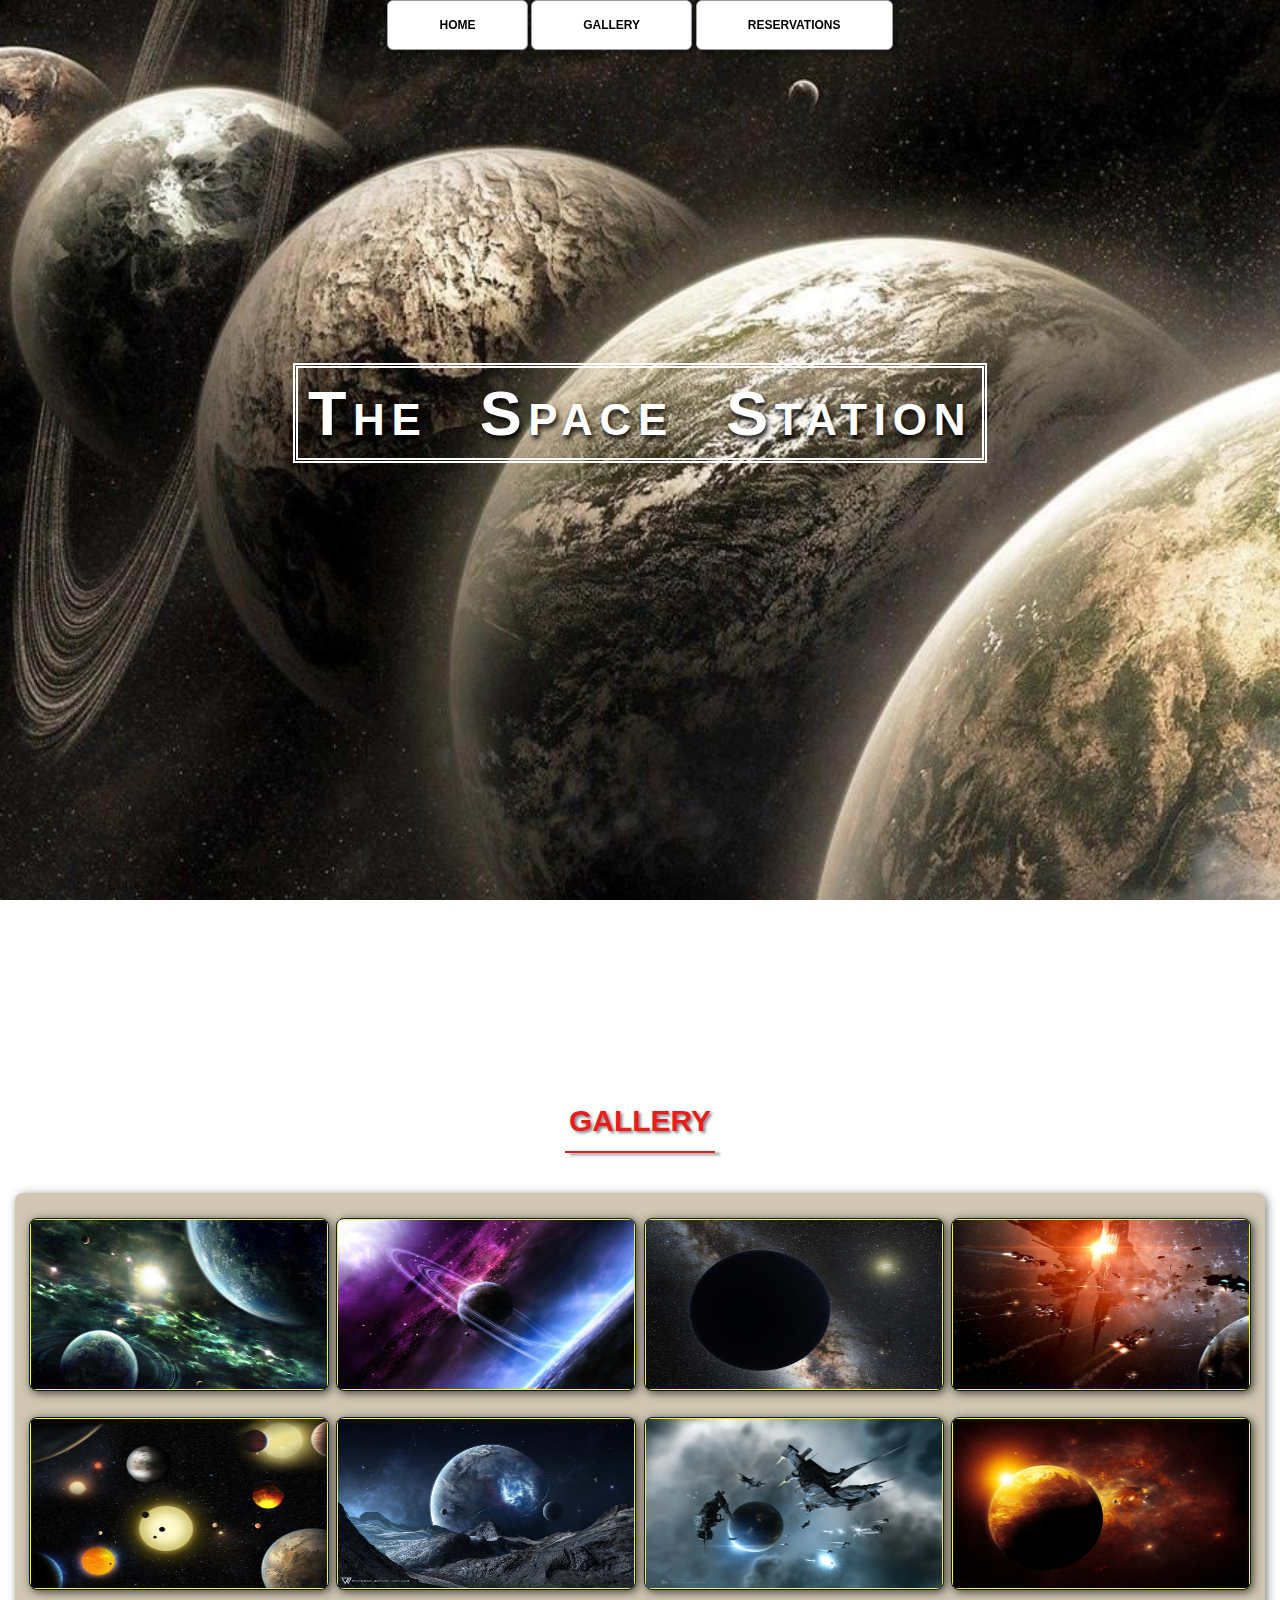
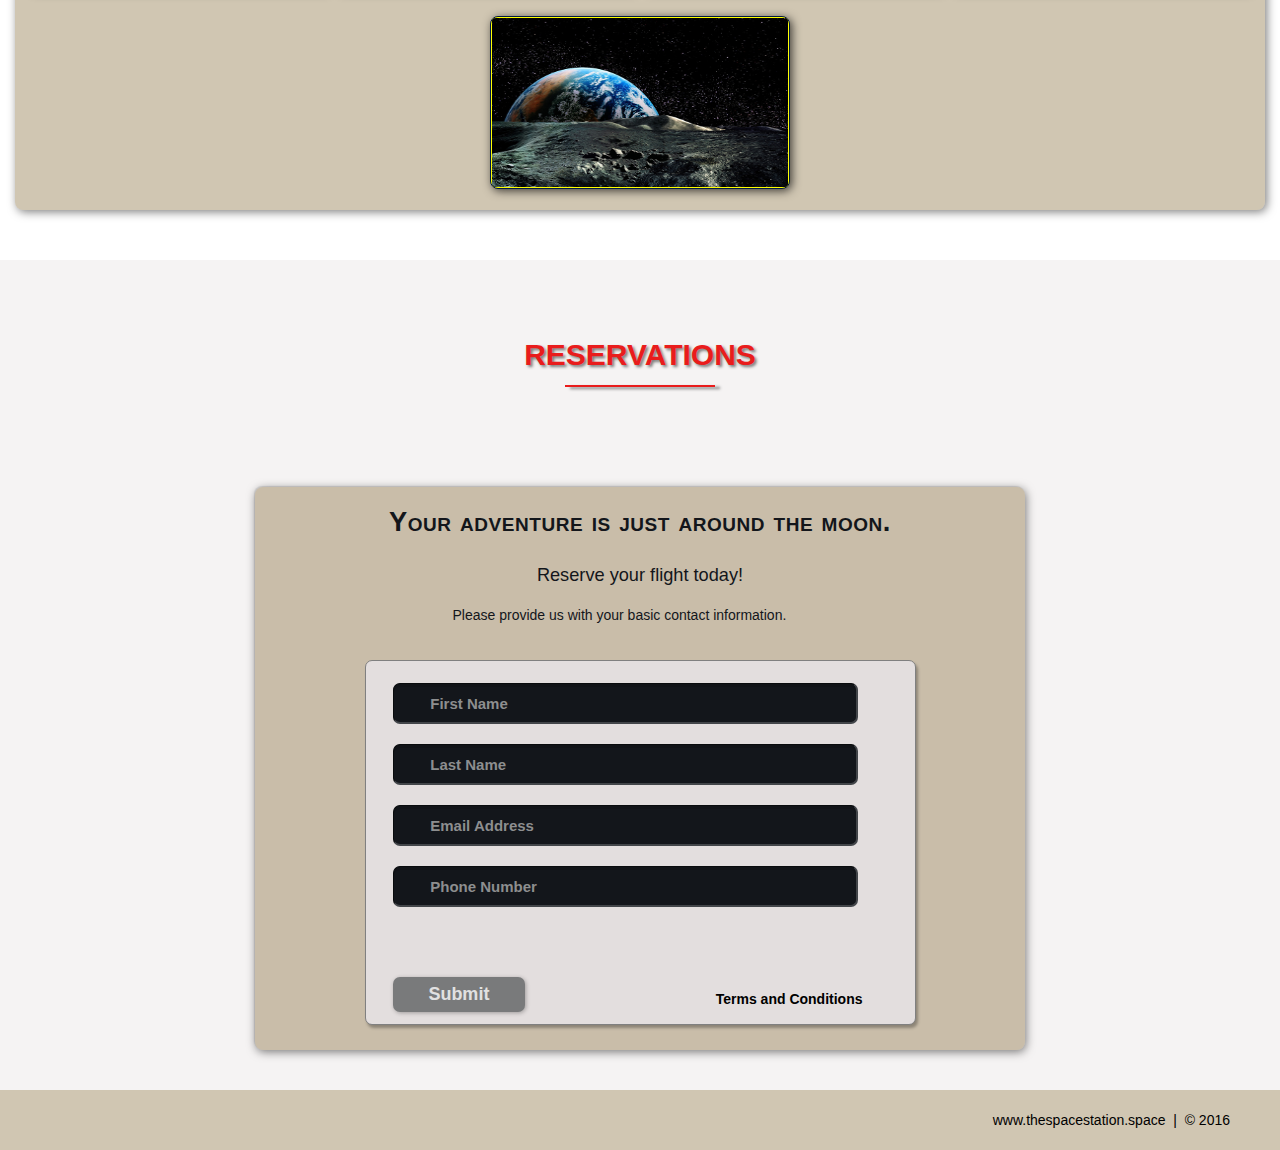
<file: space_station_project/index.html>
<!DOCTYPE html>
<html lang="en">
	<head>
		<meta charset="utf-8">
		<title>The Space Station | Resort</title>
		<link rel="stylesheet" href="./css/shared.css">
		<link rel="stylesheet" href="./css/animations.css">
	</head>
	<body>
		
		<!-- NAV -->
		<div class="wrap">
			<div class="menu-container">
				<ul class="menu">
					<a href="#home"><li>HOME</li></a>
					<a href="#gallery"><li>GALLERY</li></a>
					<a href="#contact"><li>RESERVATIONS</li></a>
				</ul>
			</div>
		</div>
		<!--END NAV -->
		
		<!--HOME -->
		<div id="home">
			<div class="container">
				<div class="text-center">
					<span class="head-main">The Space Station</span>
				</div>
			</div>
		</div>
		<!--END HOME -->
		
		<!-- GALLERY -->
	   <section id="gallery">
		   <div class="container">
				<h1>Gallery</h1>
				<div class="flex-container">
				
					<!-- PHOTO-CONTAINER 1 -->
					<div class="photo-container">
						<div class="photo">
							<img src="./images/thumb/thumbnail_1.png" alt="">
							<div class="photo-overlay">
								<h3 class="white-head">Click to Enlarge</h3>
								<p>We have several space launches departing daily, book your flight today!</p>
							</div>
						</div>
					</div>
					<!-- END PHOTO-CONTAINER 1 -->
					
					<!-- PHOTO-CONTAINER 2 -->
					<div class="photo-container">
						<div class="photo">
							<img src="./images/thumb/thumbnail_2.png" alt="">
							<div class="photo-overlay">
								<h3 class="white-head">Click to Enlarge</h3>
								<p>We have several space launches departing daily, book your flight today!</p>
							</div>
						</div>
					</div>
					<!-- END PHOTO-CONTAINER 2 -->
					
					<!-- PHOTO-CONTAINER 3 -->
					<div class="photo-container">
						<div class="photo">
							<img src="./images/thumb/thumbnail_3.png" alt="">
							<div class="photo-overlay">
								<h3 class="white-head">Click to Enlarge</h3>
								<p>We have several space launches departing daily, book your flight today!</p>
							</div>
						</div>
					</div>
					<!-- END PHOTO-CONTAINER 3 -->
					
					<!-- PHOTO-CONTAINER 4 -->
					<div class="photo-container">
						<div class="photo">
							<img src="./images/thumb/thumbnail_4.png" alt="">
							<div class="photo-overlay">
								<h3 class="white-head">Click to Enlarge</h3>
								<p>We have several space launches departing daily, book your flight today!</p>
							</div>
						</div>
					</div>
					<!-- END PHOTO-CONTAINER 4 -->
					
					<!-- PHOTO-CONTAINER 5 -->
					<div class="photo-container">
						<div class="photo">
							<img src="./images/thumb/thumbnail_5.png" alt="">
							<div class="photo-overlay">
								<h3 class="white-head">Click to Enlarge</h3>
								<p>We have several space launches departing daily, book your flight today!</p>
							</div>
						</div>
					</div>
					<!-- END PHOTO-CONTAINER 5 -->
					
					<!-- PHOTO-CONTAINER 6 -->
					<div class="photo-container">
						<div class="photo">
							<img src="./images/thumb/thumbnail_6.png" alt="">
							<div class="photo-overlay">
								<h3 class="white-head">Click to Enlarge</h3>
								<p>We have several space launches departing daily, book your flight today!</p>
							</div>
						</div>
					</div>
					<!-- END PHOTO-CONTAINER 6 -->
					
					<!-- PHOTO-CONTAINER 7 -->
					<div class="photo-container">
						<div class="photo">
							<img src="./images/thumb/thumbnail_7.png" alt="">
							<div class="photo-overlay">
								<h3 class="white-head">Click to Enlarge</h3>
								<p>We have several space launches departing daily, book your flight today!</p>
							</div>
						</div>
					</div>
					<!-- END PHOTO-CONTAINER 7 -->
					
					<!-- PHOTO-CONTAINER 8 -->
					<div class="photo-container">
						<div class="photo">
							<img src="./images/thumb/thumbnail_8.png" alt="">
							<div class="photo-overlay">
								<h3 class="white-head">Click to Enlarge</h3>
								<p>We have several space launches departing daily, book your flight today!</p>
							</div>
						</div>
					</div>
					<!-- END PHOTO-CONTAINER 8 -->
					
					<!-- PHOTO-CONTAINER 9 -->
					<div class="photo-container">
						<div class="photo">
							<img src="./images/thumb/thumbnail_9.png" alt="">
							<div class="photo-overlay">
								<h3 class="white-head">Click to Enlarge</h3>
								<p>We have several space launches departing daily, book your flight today!</p>
							</div>
						</div>
					</div>
					<!-- END PHOTO-CONTAINER 9 -->
					
				</div>
		   </div>
	   </section>
		<!-- END GALLERY -->
					
		<!-- RSVP -->
		<section id="contact">
			<div class="container">
				<div class="heading-padding">
					<h1 class="heading-padding">Reservations</h1>
					<div class="reservation">
						<h2><span>Your adventure is just around the moon.</span>
							<br />Reserve your flight today!
						</h2>
						<p class="rsvp-text">
							Please provide us with your basic contact information.              
						</p>
						<div class="form-rsvp">
							<form action="" method="post">
								<input class="rsvp" type="text" value="First Name">
								<input class="rsvp" type="text" value="Last Name">
								<input class="rsvp" type="text" value="Email Address">
								<input class="rsvp" type="text" value="Phone Number">
								<div class="form-spacer">
									<label class="terms">Terms and Conditions</label>
								</div>
								<div class="submit">
									<input type="submit" value="Submit">
								</div>
							</form>
						</div>
					</div>
				</div>
			</div>
		</section>
		<!--END RSVP -->

		<!-- FOOTER -->
		<div id="footer">
			www.thespacestation.space &nbsp;|&nbsp; &copy; 2016
		</div>
		<!-- END FOOTER -->
		
	</body>
</html>
</file>
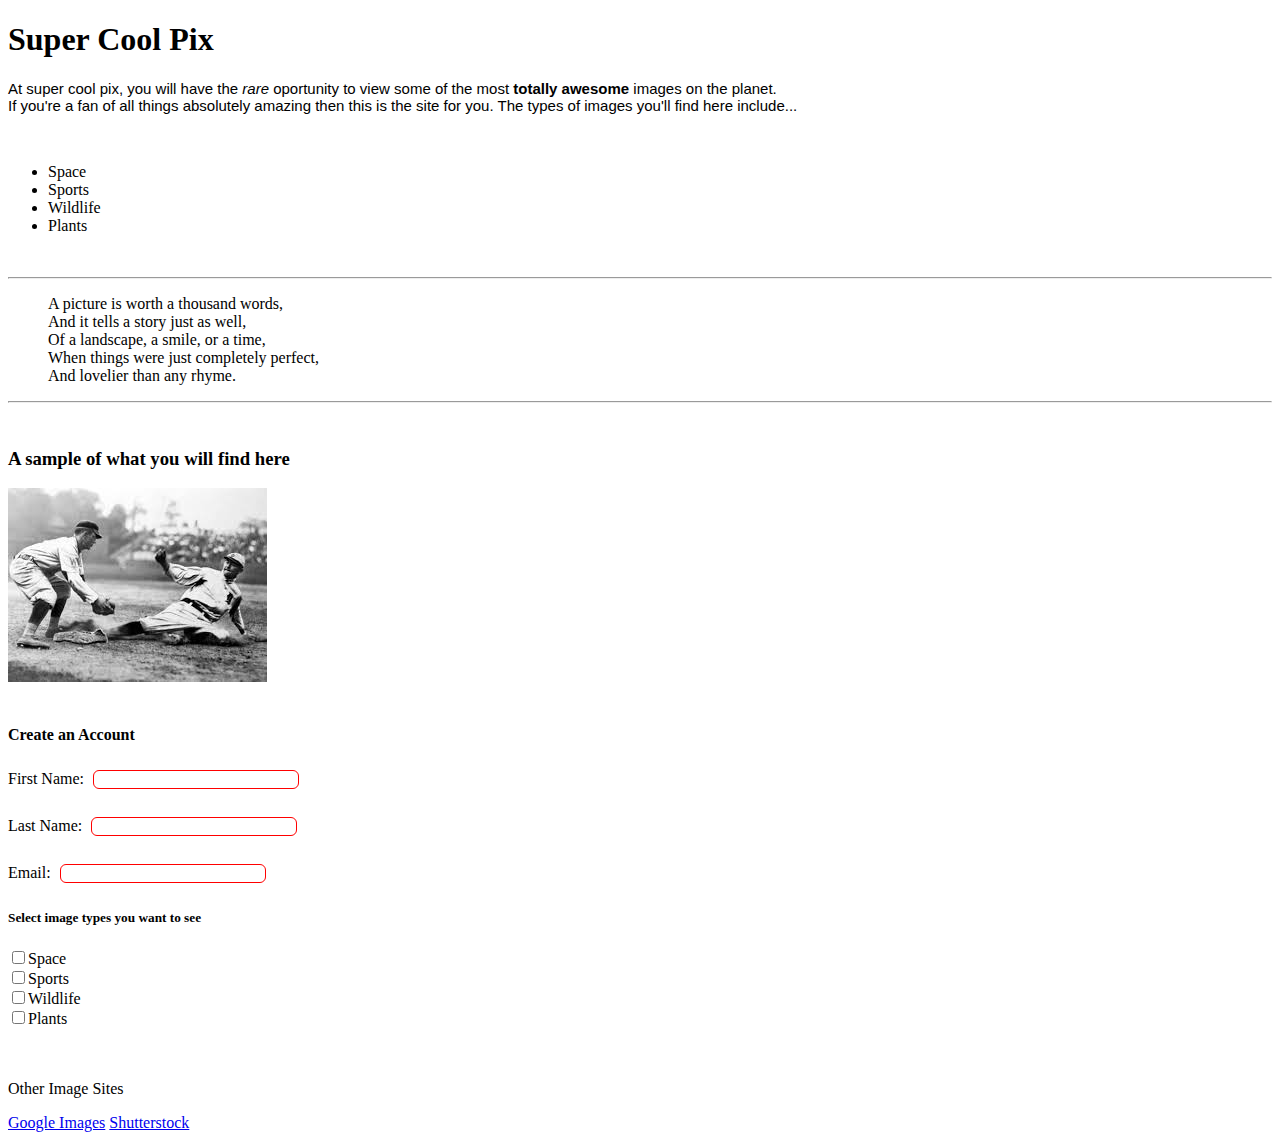
<file: account_creation/create_account.html>
<!DOCTYPE html>
<html lang="en">
  <head>
    <meta charset="utf-8">
    <meta name="keywords" content="Pictures,Sports,Space,Wildlife,Plants">
    <meta name="author" content="Dan McWilliams">
    <link rel="stylesheet" href="./css/account_style.css">
    <title>Super Cool Pix</title>
  </head>
  <body>
    <header>
      <h1>Super Cool Pix</h1>
    </header>
    <main>
      <div class="descriptive_text">
        <p>At super cool pix, you will have the <em>rare</em> oportunity
        to view some of the most <strong>totally awesome</strong> images on the planet.<br>
        If you're a fan of all things absolutely amazing then this is the site for you.
        The types of images you'll find here include...</p>
      </div>

      <br>

      <div class="list">
        <ul>
          <li>Space</li>
          <li>Sports</li>
          <li>Wildlife</li>
          <li>Plants</li>
        </ul>
      </div>
      <br>
      <hr>
      <div class="quote">
        <blockquote cite="https://allpoetry.com/poem/10637545-A-Picture-is-Worth-a-Thousand-Words-by-JustARose">
          A picture is worth a thousand words,
          <br>
          And it tells a story just as well,
          <br>
          Of a landscape, a smile, or a time,
          <br>
          When things were just completely perfect,
          <br>
          And lovelier than any rhyme.
        </blockquote>
      </div>
      <hr>
      <br>
    </main>
    <div class="image_header">
      <h3>A sample of what you will find here</h3>
    </div>
    <div class="image">
      <img src="./images/baseball_sample.jpg" alt="A baseball player sliding into third.">
    </div>
    <br>
    <form>
      <h4>Create an Account</h4>
        <label for="first_name">First Name: <input type="text" name="first_name" value=""></label>
          <br>
          <br>
        <label for="last_name">Last Name: <input type="text" name="last_name" value=""></label>
          <br>
          <br>
        <label for="email">Email: <input type="text" name="email" value=""></label>
          <br>
      <h5>Select image types you want to see</h5>
        <input type="checkbox" name="image-type" value="space">Space<br>
        <input type="checkbox" name="image-type" value="sports">Sports<br>
        <input type="checkbox" name="image-type" value="wildlife">Wildlife<br>
        <input type="checkbox" name="image-type" value="plants">Plants<br>
      <br>
      <br>
    </form>
  </body>
  <footer>
    <p>Other Image Sites</p>
    <a href="https://www.google.com/imghp?hl=en&tab=ri" target="_new">Google Images</a>
    <a href="https://www.shutterstock.com" target="_new">Shutterstock</a>
  </footer>
</html>
</file>
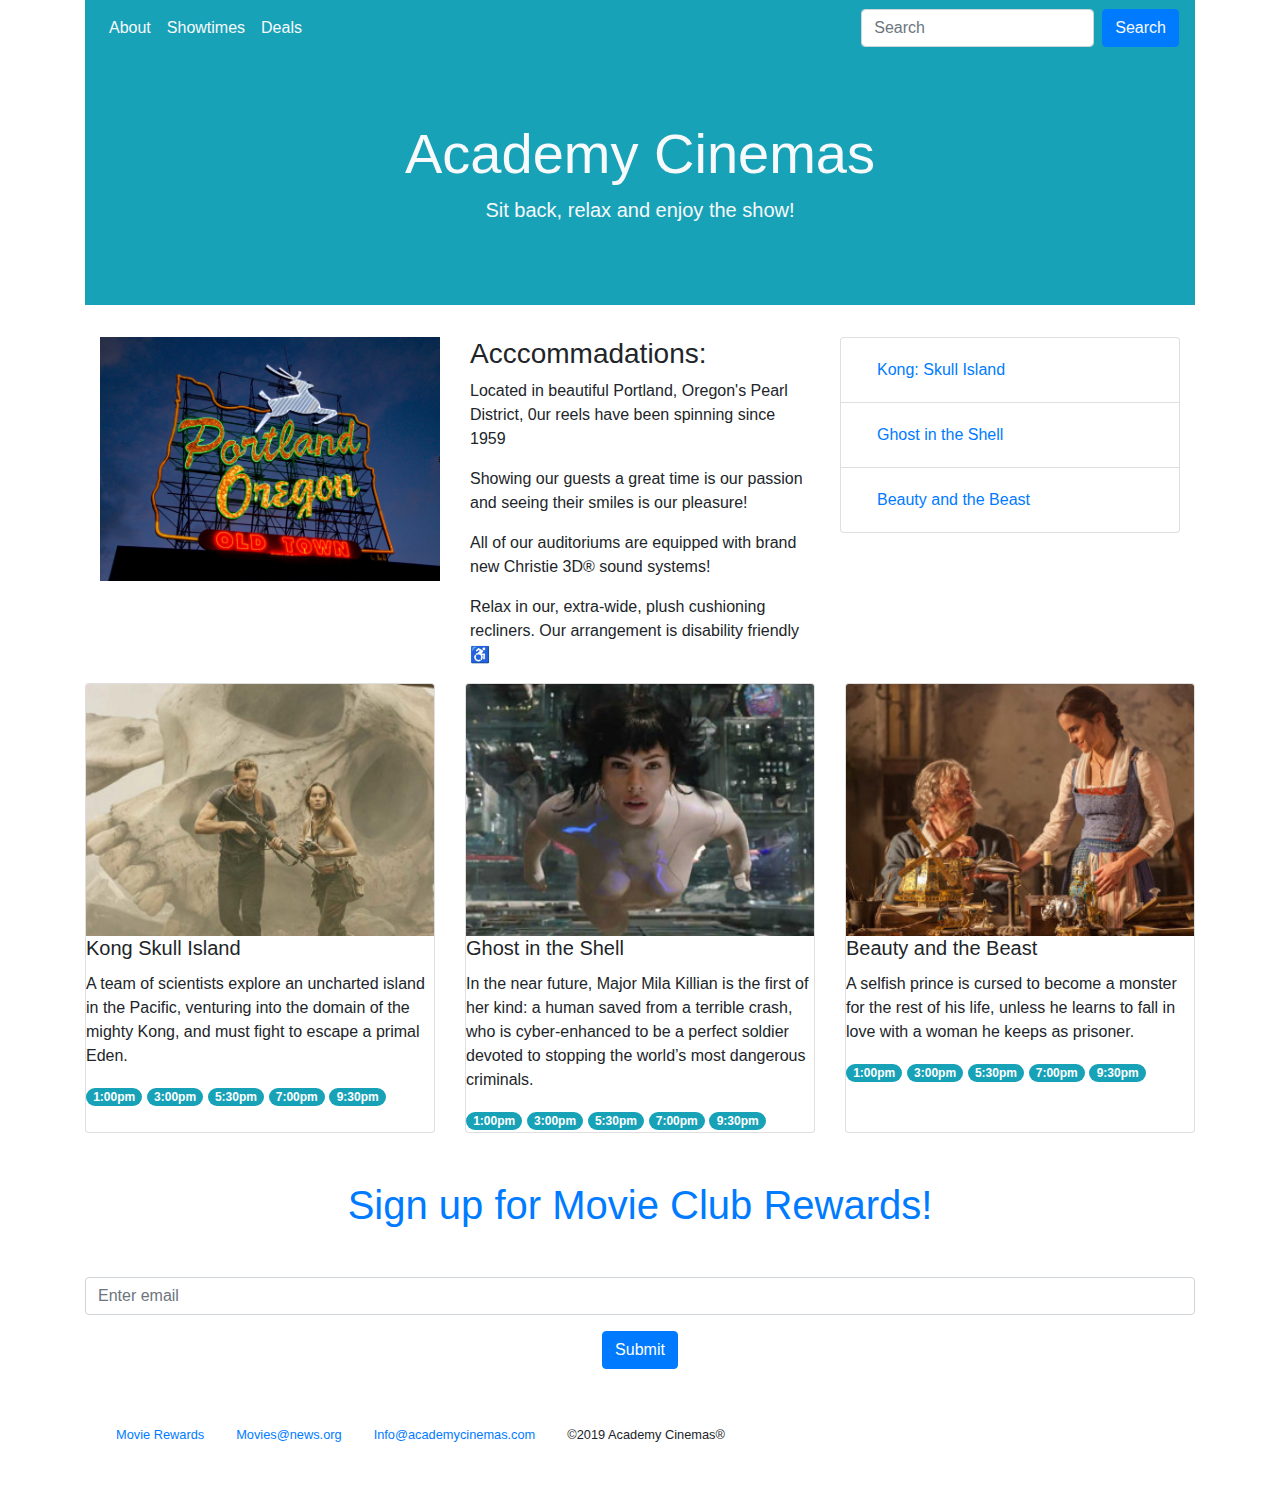
<file: bootstrap4/academy_cinema.html>
<!doctype html>
<html lang="en">
  <head>
    <!-- Required meta tags -->
    <meta charset="utf-8">
    <meta name="viewport" content="width=device-width, initial-scale=1, shrink-to-fit=no">

    <!-- Bootstrap CSS -->
    <link rel="stylesheet" href="https://stackpath.bootstrapcdn.com/bootstrap/4.3.1/css/bootstrap.min.css" integrity="sha384-ggOyR0iXCbMQv3Xipma34MD+dH/1fQ784/j6cY/iJTQUOhcWr7x9JvoRxT2MZw1T" crossorigin="anonymous">

    <title>Academy Cinemas</title>
  </head>
  <body>
    <div class="container">

        <section id="nav">
            <nav class="navbar navbar-expand-lg navbar-light bg-info">
                <div class="collapse navbar-collapse" id="navbarSupportedContent">
                  <ul class="navbar-nav mr-auto">
                    <li class="nav-item active">
                      <a class="nav-link text-light" href="#about">About</a>
                    </li>
                    <li class="nav-item active">
                      <a class="nav-link text-light" href="#showtimes">Showtimes</a>
                    </li>
                    </li>
                    <li class="nav-item active">
                      <a class="nav-link text-light" href="#deals">Deals</a>
                    </li>
                  </ul>
                  <form class="form-inline my-2 my-lg-0">
                    <input class="form-control mr-sm-2" type="search" placeholder="Search" aria-label="Search">
                    <button class="btn btn-primary my-2 my-sm-0 text-light" type="submit">Search</button>
                  </form>
                </div>
            </nav>
        </section>
        
        <section id="jumbo"><div class="jumbotron jumbotron-fluid bg-info text-center">
                <div class="container">
                  <h1 class="display-4 text-light">Academy Cinemas</h1>
                  <p class="lead text-light">Sit back, relax and enjoy the show!</p>
                </div>
            </div>
        </section>
        
        <section id="about"><div class="container">
            <div class="row">
                <div class="col-sm">
                    <img class="img-fluid" src="./img/pdx.jpg" alt=""/>
    
                    
                </div>
                <div class="col-sm">
    
                    <h3>Acccommadations:</h3>
                    <p>Located in beautiful Portland, Oregon's Pearl District, 0ur reels have been spinning since 1959</p>
                    <p>Showing our guests a great time is our passion and seeing their smiles is our pleasure!</p>
                    <p>All of our auditoriums are equipped with brand new Christie 3D&reg; sound systems!</p>
                    <p>Relax in our, extra-wide, plush cushioning recliners. Our arrangement is disability friendly &#9855;</p>
    
                    </div>
                    <div class="col-sm">
                        <ul class="list-group">
                            <li class="list-group-item">
                                <a class="nav-link" href="#">Kong: Skull Island</a>
                            </li>
                            <li class="list-group-item">
                                <a class="nav-link" href="#">Ghost in the Shell</a>
                            </li>
                            <li class="list-group-item">
                                <a class="nav-link" href="#">Beauty and the Beast</a>
                            </li>
                        </ul>
                    </div>
                </div>
            </div>
        </section>
        

        <section id="showtimes">
            <div class="card-deck">
                <div class="card">
                    <img src="./img/kongskullisland.jpg" class="card-img-top" alt="...">
                    <div class="card-block">
                    <h5 class="card-title">Kong Skull Island</h5>
                    <p class="card-text">A team of scientists explore an uncharted island in the Pacific, venturing into the domain of the mighty Kong, and must fight to escape a primal Eden.</p>
                    <p class="card-text">
                        <span class="badge badge-pill badge-info">1:00pm</span>
                        <span class="badge badge-pill badge-info">3:00pm</span>
                        <span class="badge badge-pill badge-info">5:30pm</span>
                        <span class="badge badge-pill badge-info">7:00pm</span>
                        <span class="badge badge-pill badge-info">9:30pm</span>
                    </p>
                    </div>
                </div>
                <div class="card">
                    <img src="./img/ghostintheshell.jpg" class="card-img-top" alt="...">
                    <div class="card-block">
                    <h5 class="card-title">Ghost in the Shell</h5>
                    <p class="card-text">In the near future, Major Mila Killian is the first of her kind: a human saved from a terrible crash, who is cyber-enhanced to be a perfect soldier devoted to stopping the world’s most dangerous criminals.</p>
                    <p class="card-text">
                        <span class="badge badge-pill badge-info">1:00pm</span>
                        <span class="badge badge-pill badge-info">3:00pm</span>
                        <span class="badge badge-pill badge-info">5:30pm</span>
                        <span class="badge badge-pill badge-info">7:00pm</span>
                        <span class="badge badge-pill badge-info">9:30pm</span>
                    </p>
                    </div>
                </div>
                <div class="card">
                    <img src="./img/beautyandthebeast.jpg" class="card-img-top" alt="...">
                    <div class="card-block">
                    <h5 class="card-title">Beauty and the Beast</h5>
                    <p class="card-text">A selfish prince is cursed to become a monster for the rest of his life, unless he learns to fall in love with a woman he keeps as prisoner.</p>
                    <p class="card-text">
                        <span class="badge badge-pill badge-info">1:00pm</span>
                        <span class="badge badge-pill badge-info">3:00pm</span>
                        <span class="badge badge-pill badge-info">5:30pm</span>
                        <span class="badge badge-pill badge-info">7:00pm</span>
                        <span class="badge badge-pill badge-info">9:30pm</span>
                    </p>
                    </div>
                </div>
            </div>
        </section>

        <section id="deals">
            <form class="text-center">
                <h1 class="text-primary my-5">Sign up for Movie Club Rewards!</h1>
                <div class="form-group">
                    <input type="email" class="form-control" id="exampleInputEmail1" aria-describedby="emailHelp" placeholder="Enter email">
                </div>
                <button type="submit" class="btn btn-primary">Submit</button>
            </form>
        </section>
        
        
        <div class="container my-5">
            <ul class="nav nav-inline">
                <li class="nav-item">
                    <small><a class="nav-link active" href="#">Movie Rewards</a></small>
                </li>
                <li class="nav-item">
                    <small><a class="nav-link" href="#">Movies@news.org</a></small>
                </li>
                <li class="nav-item">
                    <small><a class="nav-link" href="#">Info@academycinemas.com</a></small>
                </li>
                <li class="nav-item">
                    <small class="nav-link">&copy;2019 Academy Cinemas&reg;</small>
                </li>
            </ul>
        </div>
                    






    </div>

    <!-- Optional JavaScript -->
    <!-- jQuery first, then Popper.js, then Bootstrap JS -->
    <script src="https://code.jquery.com/jquery-3.3.1.slim.min.js" integrity="sha384-q8i/X+965DzO0rT7abK41JStQIAqVgRVzpbzo5smXKp4YfRvH+8abtTE1Pi6jizo" crossorigin="anonymous"></script>
    <script src="https://cdnjs.cloudflare.com/ajax/libs/popper.js/1.14.7/umd/popper.min.js" integrity="sha384-UO2eT0CpHqdSJQ6hJty5KVphtPhzWj9WO1clHTMGa3JDZwrnQq4sF86dIHNDz0W1" crossorigin="anonymous"></script>
    <script src="https://stackpath.bootstrapcdn.com/bootstrap/4.3.1/js/bootstrap.min.js" integrity="sha384-JjSmVgyd0p3pXB1rRibZUAYoIIy6OrQ6VrjIEaFf/nJGzIxFDsf4x0xIM+B07jRM" crossorigin="anonymous"></script>
  </body>
</html>
</file>
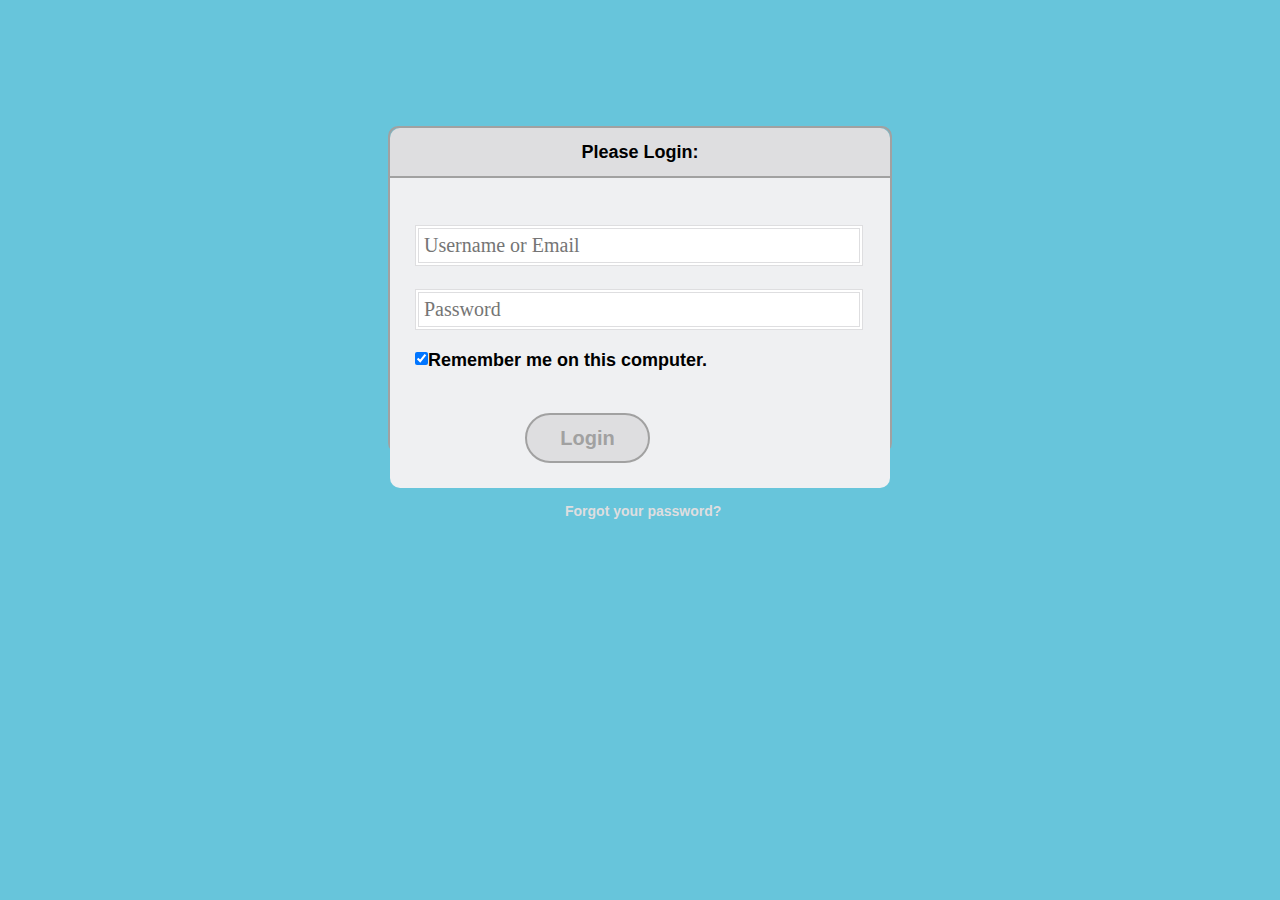
<file: login_project/login.html>
<!DOCTYPE html>
<html>
<head>
    <title>Login form Demo</title>
    <meta http-equiv="Content-Type" content="text/html; charset=UTF-8">
    <meta content="width=device-width,initial-scale=1.0" name="viewport">
    <link rel="stylesheet" href="./css/login_style.css">
</head>
    <body>
        <div class="container">
            <div class="login">
                <div class="form_header">Please Login:</div>
                <form>
                    <input type="text" class="txt" id="uname" placeholder="Username or Email"><br>
                    <input type="password" class="txt" id="pass" placeholder="Password"><br>
                    <input type="checkbox" class="chk" id="remember" value="remember" checked><span>Remember me on this computer.</span><br>
                    <button type="button" class="btn">Login</button><br>
                </form>    
                <div class="forgot">
                    <a href="#">Forgot your password?</a>
                </div>
            </div> 
        </div>   
    </body>
</html>
</file>
<file: space_station_project/css/shared.css>
﻿/*==============================================
    Authour: Daniel McWilliams
    checkoutmy.space
================================================
    GENERIC STYLES
================================================*/
html {
	font-family: sans-serif, 'Times New Roman', Times, serif;
	font-size: 62.5%;
	-webkit-tap-highlight-color: rgba(0, 0, 0, 0);
	-webkit-text-size-adjust: 100%;
	-ms-text-size-adjust: 100%;
}

body {
  font-size: 14px;
	margin: 0;
	font-family: "Helvetica Neue", Helvetica, Arial, sans-serif;
	line-height: 1.42857143;
	color: #333;
	background-color: #fff;
}

footer,
nav {
  display: block;
}

h1, h2, h3, h4, h5, h6 {
  font-family: 'Open Sans', sans-serif;
}

h1 {
  line-height: 50px;
  font-weight: 900;
  font-size: 30px;
  text-transform: uppercase;
  text-align: center;
  color: #E91C1C;
	text-shadow: 2px 2px 3px rgba(0,0,0,0.5);
}

h1::after {  /* This is the underline */
	display: block;
	content: "";
	height: 2px;
	width: 150px;
	background: #E91C1C;
	margin: 5px auto 40px;
	box-shadow: 5px 2px 3px rgba(0,0,0,0.5);
}

h2 {
  line-height: 50px;
  color: #E91C1C;
}

h3 {
  line-height: 30px;
  padding-bottom: 20px;
}

h4 {
	padding-top: 25px;
	line-height: 40px;
	padding-bottom: 0px;
	font-size: 22px;
	font-weight: 900;
}

p {
  font-weight: 300;
  line-height: 30px;
  padding-bottom: 15px;
}

.text-center {
  text-align: center;
}

.heading-padding {
  padding-bottom: 40px;
}

section {
  padding-top: 50px;
  margin-top: 50px;
}

.navbar {
	height: 105px;
	max-height: 340px;
	display: block;
}

.container {
  padding-right: 15px;
  padding-left: 15px;
  margin-right: auto;
  margin-left: auto;
}

.container-fluid {
  padding-right: 15px;
  padding-left: 15px;
  margin-right: auto;
  margin-left: auto;
}
.row {
  margin-right: -15px;
  margin-left: -15px;
}

.clearfix:after,
.container:after,
.navbar:after {
	clear: both;
	display: table;
	content: " ";
}

.wrap {
	height: 100%;
	width: 100%;
	position: absolute;
	/* This ensures that the images cannot 
	   render outside of their container 
	   without forcing any scrollbars*/
	overflow: hidden;
	top: 0;
	left: 0;
	text-align: center;
}

.menu-container {
	max-height: 340px;
	margin: 0% auto;
	content: " ";
	/* top: 0;
	left: 0; */
	/* position: absolute; */ /* to the top edge of the screen */
	width: 100%;
	position: fixed;
	z-index: 100;
	
}

/*=====================================
  HOME SECTION STYLES
  =====================================*/
#home {
	background: url(../images/planets.jpg) no-repeat 50% 50%;
	background-attachment: fixed;
	-webkit-background-size: cover;
	-moz-background-size: cover;
	-o-background-size: cover;
	background-size: cover;
	width: 100%;
	display: block;
	height: auto;
	padding-top: 350px; /* This is spacer before the Main title Logo */
	padding-bottom: 500px; /* This is spacer after the Main title Logo */
	color: #fff;
}

.head-main {
	text-shadow: 2px 4px 5px rgba(0, 0, 0, 0.9);
	font-variant: small-caps;
	color: #fff;
	letter-spacing: 5pt;
	word-spacing: 21pt;
	font-size: 4.5em;
	text-align: left;
	font-family: impact, sans-serif;
	line-height: 2;
  font-weight: 900;
  border: 5px double #fff;
  padding: 10px;
}

.head-sub-main {
  font-size: 23px;
  font-weight: 500;
  padding: 50px 20px 10px 20px;
	text-transform: uppercase;  
}

.head-last {
  font-size: 18px;
  font-weight: 900;
  padding: 5px 20px 20px 20px;
  border: 1px dotted #fff;
  padding: 5px;
}

/*=====================================
  Contact STYLES
  =====================================*/
.flex-container {
  display: -webkit-flex;
  display: flex;
	flex-wrap: wrap;
	padding: 10px;
	border-radius: 8px;
	margin: 0px auto;
	background-color: rgba(100,65,0,.3);
	box-shadow: 2px 2px 10px 0 rgba(0,0,0,0.5);
}

#contact {
  background-color: #f5f3f3;
}

.reservation {
	width: 60%;
	padding: 10px;
	border-radius: 8px;
	margin: 0px auto;
	background-color: rgba(100,65,0,.3);
	box-shadow: -1px -1px 1px 0 rgba(0,0,0,0.1), 1px 2px 10px 0 rgba(0,0,0,0.5);
}

.reservation h2 {
	width: 70%;
	text-align: center;
	margin: 0 auto;
	color: #13161B;
	font-weight: 500;
	font-size: 1.3em;
	letter-spacing: 0pt;
	word-spacing: 0pt;
}

.reservation h2 span {
	width: 70%;
	text-align: center;
	margin: 0 auto;
	color: #13161B;
	font-weight: 900;
	font-size: 1.5em;
	font-variant: small-caps;
	letter-spacing: .4pt;
	word-spacing: .3pt;
}

.reservation p {
	color: #13161B;
	width: 50%;
	margin: 0 auto;
}

.reservation form {
	font-size: 15px;
  outline: none;
  font-weight: 600;
  color: #8D8E8F;
  padding: 12px 12px;
  width: 70%;
  border: 1px solid #808080;
  margin: 2% auto;
  border-radius: 7px;
  background: rgb(227,222,222);
  box-shadow: 2px 3px 3px 0px rgba(0, 0, 0, 0.3);
  font-family: 'Raleway', sans-serif;
}

.reservation input[type="text"] {
	font-size: 15px;
	outline: none;
	font-weight: 600;
	color: #8D8E8F;
	padding: 2% 1% 2% 7%;
	width: 80%;
	border-top: 1px solid #090B0D;
	border-right: 2px solid #424549;
	border-bottom: 2px solid #424549;
	border-left: 1px solid #090B0D;
	margin: 10px 1em;
	border-radius: 7px;
	background: #13161B;
	box-shadow: inset 0px 3px 0px 0px rgba(5, 5, 5, 0.15);
	font-family: 'Raleway', sans-serif;
}

.reservation input[type="text"]:hover {
	box-shadow: 0 0 18px rgba(100,65,0,.8);
}

.form-spacer {
	padding: 30px 39px;
}

.terms {
	margin: 50px 1px 0 0 ;
	padding-left: 52px;
	font-size: 14px;
	line-height: 5px;
	color: #000;
	cursor: pointer;
	font-family: 'Raleway', sans-serif;
	font-weight: 600;
	position: relative;
	display: block;
	float: right;
}

.terms:hover {
	color: orange;
	text-decoration: underline;
}


.submit input[type="submit"] {
	color: rgb(225,225,225);
	cursor: pointer;
	border: none;
	font-weight: 900;
	outline: none;
	text-align: center;
	font-family: 'Raleway', sans-serif;
	margin: 0px 3%;
	padding: 7px 0px;
	width: 25%;
	font-size: 18px;
	transition: border-color 0.3s color 0.3s background-color 0.3s;
	border-radius: 7px;
	background-color: #797a7b;
	box-shadow: 1px 1px 4px 0 rgba(0,0,0,0.3);
}

.submit input[type="submit"]:hover {
	color: #000;
	background-color: #8D8E8F;
	box-shadow: inset 1px 2px 15px 0 rgba(0,0,0,0.5);
}

/*=====================================
  FOOTER STYLES
  =====================================*/
#footer {
  background-color: rgba(100,65,0,.3);
  color: #000;
	text-shadow: 2px 2px 8px 0 (0,0,0,0.4);
  padding: 20px 50px 20px 50px;
  text-align: right;
}
</file>
<file: space_station_project/css/animations.css>
/*=====================================
  MENU SECTION ANIMATION
  =====================================*/

.menu {
	color: #f00;
	font: bold 12px/18px sans-serif;
	text-align: center;
	display: inline;
	margin: 0% auto;
	padding: 0;
	list-style: none;
	text-decoration: none;
}

.menu li {
	color: #000;
	background-color: rgba(255, 255, 255, 1);
	display: inline-block;
	margin: 0% auto;
	position: relative;
	padding: 15px 4%;
	border: 1px solid #9D9FA2;
	box-shadow: 2px 2px 10px 0 rgba(0,0,0,0.5);
	border-radius: 6px;
	/*background-color: #052136;*/
	cursor: pointer;
	transition-property: background;
	transition-duration: .4s;
	transition-delay: 0s;
	transition-timing-function: ease-in-out;
}

.menu li:hover {
	color: #f00;
	background-color: rgba(100,65,0,.3);
}

/*=====================================
  GALLERY SECTION ANIMATION
  =====================================*/
.photo {
	position: relative;
	line-height: 0;
	margin-bottom: 2em;
	overflow: hidden;
	border-radius: 8px;
	padding:1px;
	border:1px solid #021a40;
	background-color: #ff0;
	box-shadow: 2px 2px 10px 0 rgba(0,0,0,0.7);
}

.photo-container {
	text-align: center;
	margin: 15px auto;
	width: 300px;
  height: 169px;
}

.photo-container img {
 	max-width: 100%;
	width: 300px;
	height: 169px;
}

.photo-overlay {
	color: #fff;
	position: absolute;
	top: 0;
	right: 0;
	bottom: 0; 
	left: 0;
	padding-left: 20px;
	padding-right: 20px;
	justify-content: center; /* For centering text inside .photo-overlay */
	align-items: center;
	background: rgba(0,0,0, .5);
}

.white-head {
	color: #C9BDAA;
	margin-top: 5%;
}

/* =============================== 
  Photo Overlay Transitions
================================== */

.photo-overlay {
	opacity: 0;
	transition: opacity .5s;
	border-radius: 10px;
	cursor: pointer;
}
.photo-overlay:hover {
	opacity: 1;
}

.photo img {
	transition: transform .5s;
	transform-origin: 50% 50%;
}

.photo:hover img {
	transform: scale(1.1);
}
</file>
<file: account_creation/css/account_style.css>
input[type="text"] {
  width: 200px;
  margin: 5px;
  border: 1px solid red;
  border-radius: 6px;
}

main p {
  font-family: Helvetica, Arial, sans-serif;
  font-size: 15px;
}
</file>
<file: login_project/css/login_style.css>
body {
    background-color: #67c5db;
    font-size: 18px;
    font-family: "Helvetica Neue", Helvetica, Arial, sans-serif;
    line-height: 1em;
    font-weight: bold;
}

a, a:active, a:link, a:visited {
    color: #dedee0;
    font-size: 14px;
    text-decoration: none;
}

a:hover {
    color:#fff;
}

.container {
    width: 100%;
    height: 323px;
}

.login {
    border: 2px solid #a1a1a1;
    box-shadow: inset 0 0 5px #a1a1a1;
    border-radius: 10px;
    margin: 10% auto;
}

.form_header {
    width: 100%;
    height: 10%;
    background-color: #dedee0;
    border-bottom: 2px solid #a1a1a1;
    text-align: center;
    padding: 3% 0 0 0;
    border-radius: 10px 10px 0 0;
}

form {
    background-color: #eff0f2;
    padding: 5% 5%;
    border-radius: 0 0 10px 10px;
}

input[type="text"],
input[type="password"] {
    outline: none;
    font-family: caption;
    border: 4px double #dedee0;
    padding: 5px;
    margin: 5% 0 0 0;
}

input[type="text"]:focus,
input[type="password"]:focus {
    border: 0 0 5px #000;
    box-shadow: inset 0 0 10px #a1a1a1;
}

.btn {
    outline: none;
    color: #a1a1a1;
    font-weight: bold;
    text-align: center;
    border-radius: 25px;
    background-color: #dedee0;
    border: 2px solid #a1a1a1;
}

.btn:hover {
    color: #000;
    background-color: #dedee0;
    box-shadow: inset 0 0 5px #000;
}

.rem {
    font-size: 12px;
}

.forgot {
    width: 100%;
    font-size: 3em;
}


/*-------------------------------------
    Screen size 500px wide or larger,
    following styles will be applied.
--------------------------------------*/
@media (min-width:500px){
    .login {
        width: 500px;
        height: 323px;
    }
    input[type="text"],
    input[type="password"] {
        width: 430px;
        font-size: 20px;
    }
    .btn {
        font-size: 20px;
        width: 125px;
        height: 50px;
        margin: 45px 0 0 110px;
    }
    .forgot a {
        margin: 0 0 0 35%;
    }
    .chk {
        margin: 5% 0 0 0;
    }
    .rem {
        margin: 5% 0 0 10px;
    }
}

/*-----------------------------------
    Screen size less than 500px wide,
    following styles will be applied.
------------------------------------*/
@media (max-width:499px) {
    .login {
        width: 300px;
        height: 297px;
        background-color: #eff0f2;
    }
    input[type="text"],
    input[type="password"] {
        width: 250px;
        font-size: 15px;
    }
    .btn {
        font-size: 14px;
        width: 225px;
        height: 40px;
        margin: 15% 0 0 7%;
    }
    .forgot a {
        margin: 0 0 0 25%;
    }
    .chk {
        margin: 6% 0 0 0;
    }
    .rem {
        margin: 6% 0 0 5%;
    }
}
</file>
